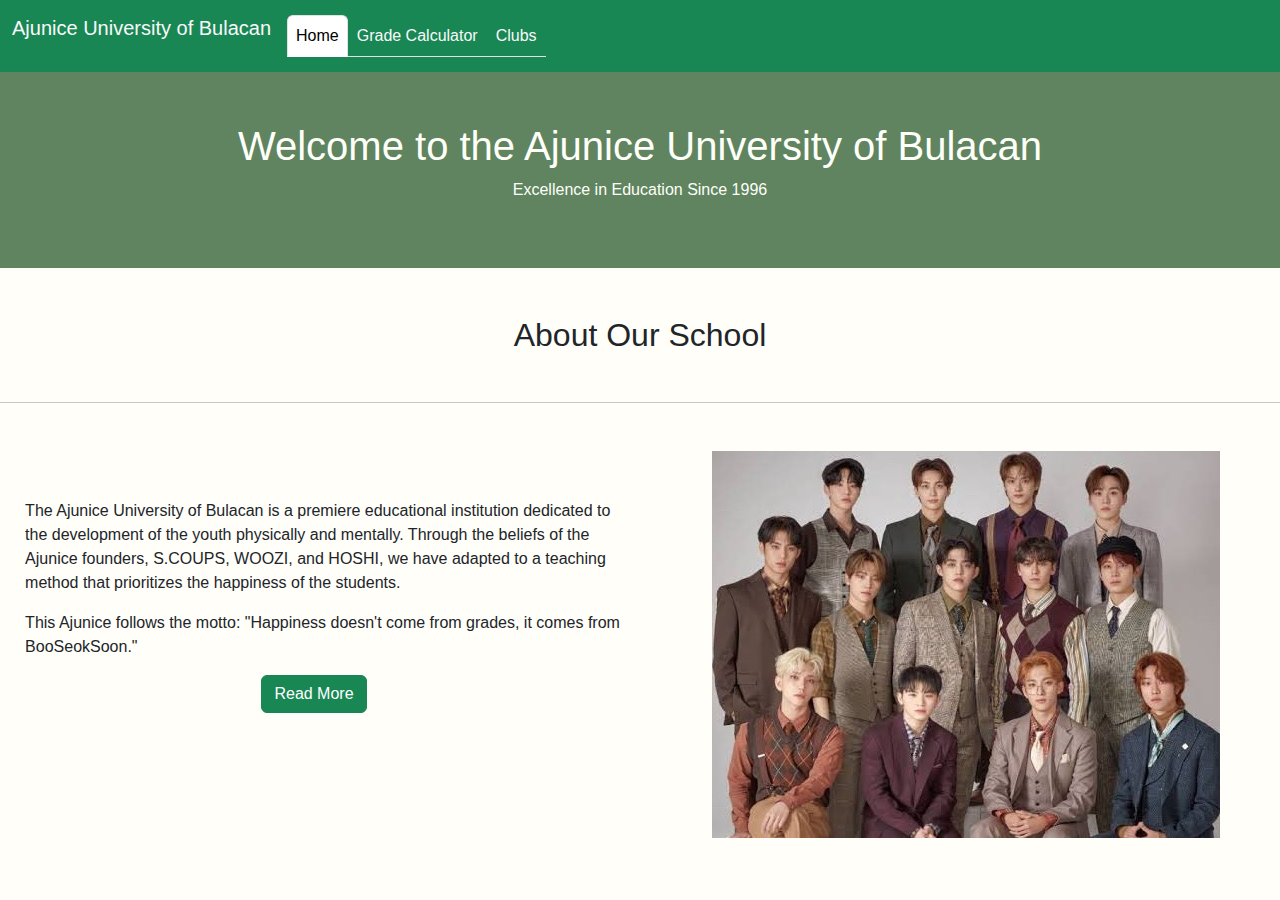
<file: index.html>
<!DOCTYPE html>
<html lang="en">
<head>
    <link rel="stylesheet" href="https://pyscript.net/releases/2025.7.3/core.css">
    <script type="module" src="https://pyscript.net/releases/2025.7.3/core.js"></script>

    <!-- SETUP BOOTSTAP: link to Bootstrap -->
	<link href="https://cdn.jsdelivr.net/npm/bootstrap@5.3.3/dist/css/bootstrap.min.css" rel="stylesheet" integrity="sha384-QWTKZyjpPEjISv5WaRU9OFeRpok6YctnYmDr5pNlyT2bRjXh0JMhjY6hW+ALEwIH" crossorigin="anonymous">

    <!--LINK TO STYLE-->
    <link rel="stylesheet" type="text/css" href="style.css">

	<link rel="preconnect" href="https://fonts.googleapis.com">
	<link rel="preconnect" href="https://fonts.gstatic.com" crossorigin>
	<link href="https://fonts.googleapis.com/css2?family=Dancing+Script:wght@400..700&family=Playfair+Display:ital,wght@0,400..900;1,400..900&family=Roboto+Condensed:ital,wght@0,100..900;1,100..900&display=swap" rel="stylesheet">

    <title>AUB | Homepage</title>
</head>
<body>
    <div>
        
        <nav class="navbar navbar-expand-sm bg-success">
            <div class="container-fluid">
                <a class="navbar-brand text-light logo">
                    <p>Ajunice University of Bulacan</p>
                </a>

                <button class="navbar-toggler" type="button" data-bs-toggle="collapse" data-bs-target="#mynavbar">
                    <span class="navbar-toggler-icon"></span>
                </button>
                
                <div class="collapse navbar-collapse" id="mynavbar">
                    <ul class="navbar-nav nav-tabs me-auto">
                     <li class="nav-item">
                            <a class="nav-link active" href="index.html">Home</a>
                        </li>
                        <li class="nav-item">
                            <a class="nav-link text-light" href="calcu.html">Grade Calculator</a>
                        </li>
                        <li class="nav-item">
                            <a class="nav-link text-light"href="clubs.html">Clubs</a>
                        </li>
                    </ul>
                </div>
            </div>
        </nav>
        
        <div class="welcome">
            <h1>Welcome to the Ajunice University of Bulacan</h1>
            <p>Excellence in Education Since 1996</p>
        </div>
        <h2 class="mt-5 mb-5">About Our School</h2><hr>
        <div class="row mt-5 mb-5">
            <div class="col">
                <p class="abt mt-5">The Ajunice University of Bulacan is a premiere educational institution dedicated to the development of the youth physically and mentally. Through the beliefs of the Ajunice founders, S.COUPS, WOOZI, and HOSHI, we have adapted to a teaching method that prioritizes the happiness of the students.
                </p>
                <p class="abt mt-3">This Ajunice follows the motto: "Happiness doesn't come from grades, it comes from BooSeokSoon."
                </p>
                <a href="clubs.html"><button type="button" class="btn btn-success">Read More</button></a>
            </div>
            <div class="col">
                <img src="founders.jpg">
            </div>
        </div>
    </div>
</body>
</file>
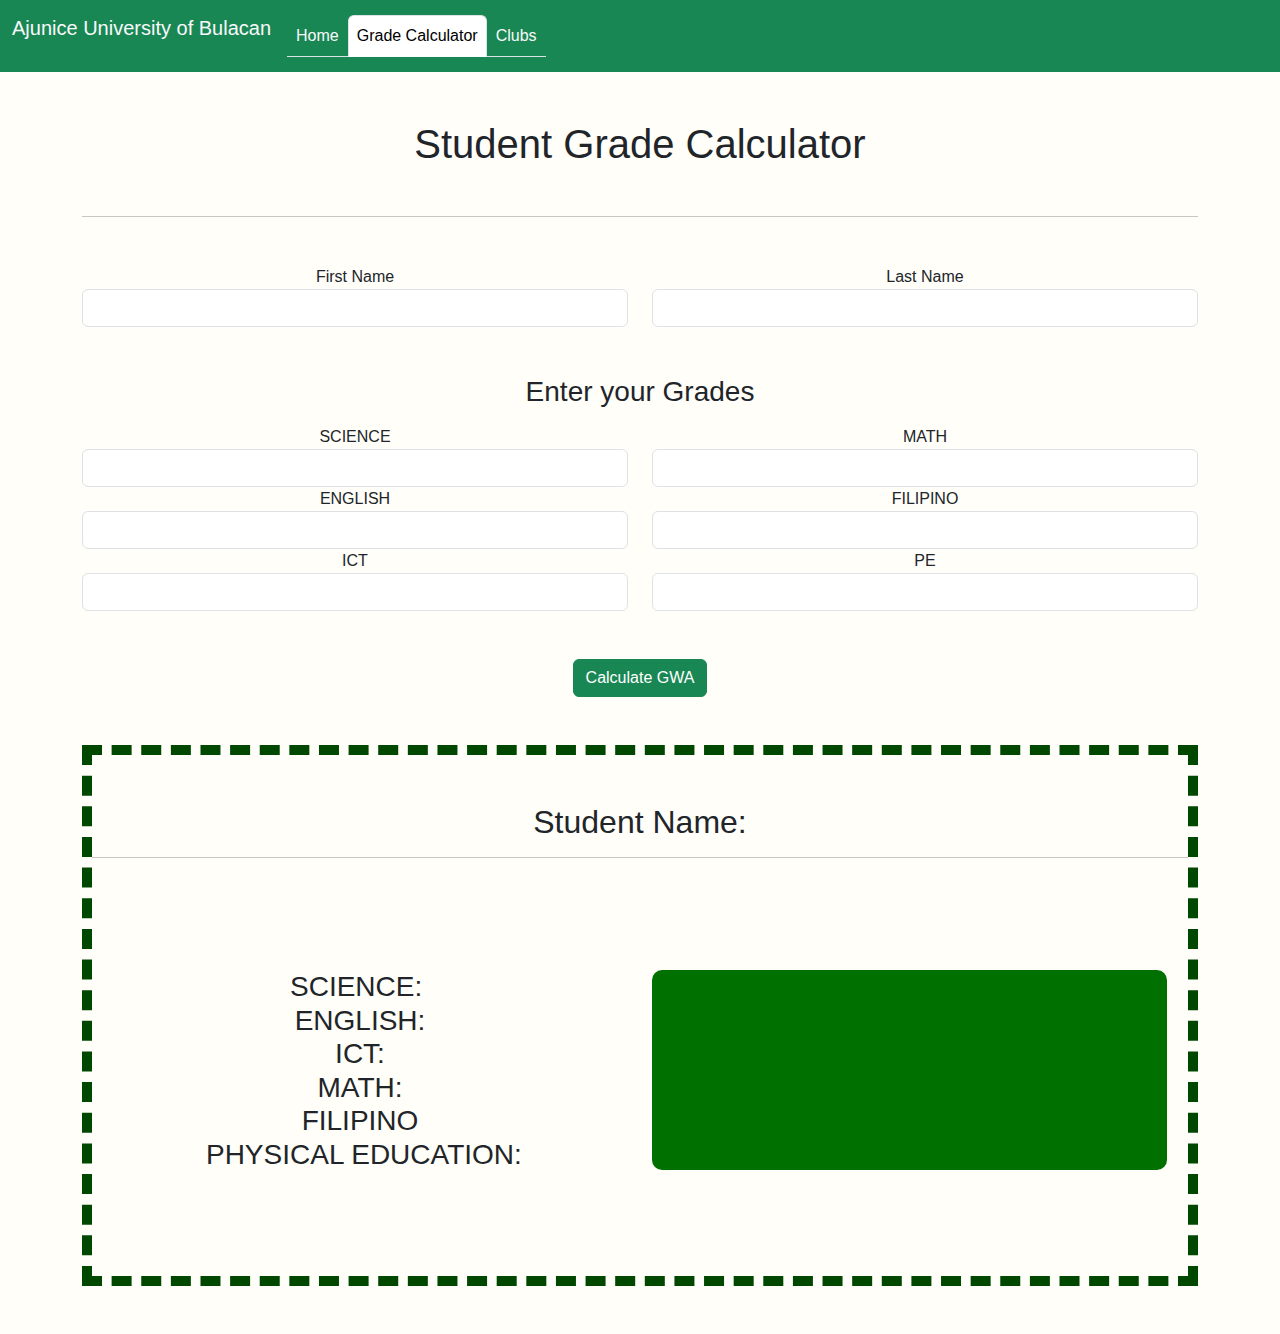
<file: calcu.html>
<!DOCTYPE html>
<html lang="en">
<head>
    <link rel="stylesheet" href="https://pyscript.net/releases/2025.7.3/core.css">
    <script type="module" src="https://pyscript.net/releases/2025.7.3/core.js"></script>

    <!-- SETUP BOOTSTAP: link to Bootstrap -->
	<link href="https://cdn.jsdelivr.net/npm/bootstrap@5.3.3/dist/css/bootstrap.min.css" rel="stylesheet" integrity="sha384-QWTKZyjpPEjISv5WaRU9OFeRpok6YctnYmDr5pNlyT2bRjXh0JMhjY6hW+ALEwIH" crossorigin="anonymous">

    <!--LINK TO STYLE-->
    <link rel="stylesheet" type="text/css" href="style.css">

	<link rel="preconnect" href="https://fonts.googleapis.com">
	<link rel="preconnect" href="https://fonts.gstatic.com" crossorigin>
	<link href="https://fonts.googleapis.com/css2?family=Dancing+Script:wght@400..700&family=Playfair+Display:ital,wght@0,400..900;1,400..900&family=Roboto+Condensed:ital,wght@0,100..900;1,100..900&display=swap" rel="stylesheet">

    <title>AUB | GWA Calculator</title>
</head>
<body>
    <nav class="navbar navbar-expand-sm bg-success">
            <div class="container-fluid">
                <a class="navbar-brand text-light logo">
                    <p>Ajunice University of Bulacan</p>
                </a>

                <button class="navbar-toggler" type="button" data-bs-toggle="collapse" data-bs-target="#mynavbar">
                    <span class="navbar-toggler-icon"></span>
                </button>
                
                <div class="collapse navbar-collapse" id="mynavbar">
                    <ul class="navbar-nav nav-tabs me-auto">
                        <li class="nav-item">
                            <a class="nav-link text-light" href="index.html">Home</a>
                        </li>
                        <li class="nav-item">
                            <a class="nav-link active" href="calcu.html">Grade Calculator</a>
                        </li>
                        <li class="nav-item">
                            <a class="nav-link text-light"href="clubs.html">Clubs</a>
                        </li>
                    </ul>
                </div>
            </div>
    </nav>
    <div class="container">
        <h1 class="mt-5 mb-5">Student Grade Calculator</h1>
        <hr>
        <form>
            <div class="row mt-5">
                <div class="col">
                    <label for="fname">First Name</label>
                    <input type="text" class="form-control" id="fname">
                </div>
                <div class="col">
                    <label for="lname">Last Name</label>
                    <input type="text" class="form-control" id="lname">
                </div>
            </div>
            <h3 class="mt-5 mb-3">Enter your Grades</h3>
            <div class="row">
                <div class="col">
                    <label for="sci">SCIENCE</label>
                    <input type="number" class="form-control" id="sci">
                    <label for="eng">ENGLISH</label>
                    <input type="number" class="form-control" id="eng">
                    <label for="ict">ICT</label>
                    <input type="number" class="form-control" id="ict">
                </div>
                <div class="col">
                    <label for="math">MATH</label>
                    <input type="number" class="form-control" id="math">
                    <label for="fil">FILIPINO</label>
                    <input type="number" class="form-control" id="fil">
                    <label for="pe">PE</label>
                    <input type="number" class="form-control" id="pe">
                </div>
            </div>
            <button type="button" class="btn btn-success mt-5 mb-5" py-click="gwacalc">Calculate GWA
            </button>
        </form>
        <div class="output mb-5">
            <h2 id="h2">Student Name:</h2><hr>
            <div class="row">
                <div class="col">
                    <h3 id="about">SCIENCE: <br> ENGLISH: <br/> ICT: <br/> MATH: <br/> FILIPINO <br/> PHYSICAL EDUCATION:</h3>
                </div>
                <div class="col">
                    <h3 id="ave" class="ave"></h3>
                </div>
            </div>
        </div>
    </div>
    <py-script src="main.py"></py-script>
</body>
</html>
</file>
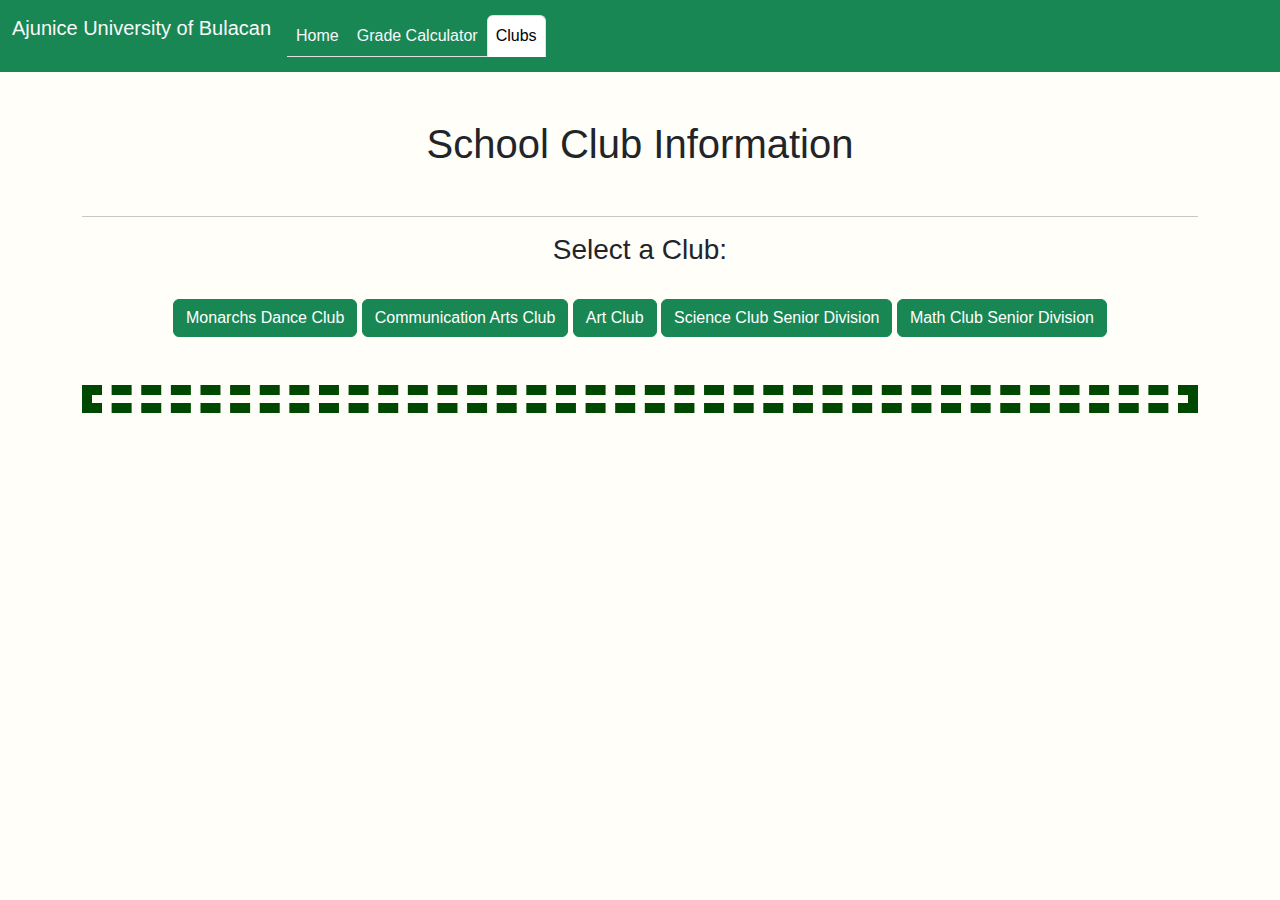
<file: clubs.html>
<!DOCTYPE html>
<html lang="en">
<head>
    <link rel="stylesheet" href="https://pyscript.net/releases/2025.7.3/core.css">
    <script type="module" src="https://pyscript.net/releases/2025.7.3/core.js"></script>

    <!-- SETUP BOOTSTAP: link to Bootstrap -->
	<link href="https://cdn.jsdelivr.net/npm/bootstrap@5.3.3/dist/css/bootstrap.min.css" rel="stylesheet" integrity="sha384-QWTKZyjpPEjISv5WaRU9OFeRpok6YctnYmDr5pNlyT2bRjXh0JMhjY6hW+ALEwIH" crossorigin="anonymous">

    <!--LINK TO STYLE-->
    <link rel="stylesheet" type="text/css" href="style.css">

	<link rel="preconnect" href="https://fonts.googleapis.com">
	<link rel="preconnect" href="https://fonts.gstatic.com" crossorigin>
	<link href="https://fonts.googleapis.com/css2?family=Dancing+Script:wght@400..700&family=Playfair+Display:ital,wght@0,400..900;1,400..900&family=Roboto+Condensed:ital,wght@0,100..900;1,100..900&display=swap" rel="stylesheet">

    <title>AUB | Clubs</title>
</head>
<body>
    <nav class="navbar navbar-expand-sm bg-success">
            <div class="container-fluid">
                <a class="navbar-brand text-light logo">
                    <p>Ajunice University of Bulacan</p>
                </a>

                <button class="navbar-toggler" type="button" data-bs-toggle="collapse" data-bs-target="#mynavbar">
                    <span class="navbar-toggler-icon"></span>
                </button>
                
                <div class="collapse navbar-collapse" id="mynavbar">
                    <ul class="navbar-nav nav-tabs me-auto">
                        <li class="nav-item">
                            <a class="nav-link text-light" href="index.html">Home</a>
                        </li>
                        <li class="nav-item">
                            <a class="nav-link text-light" href="calcu.html">Grade Calculator</a>
                        </li>
                        <li class="nav-item">
                            <a class="nav-link active"href="clubs.html">Clubs</a>
                        </li>
                    </ul>
                </div>
            </div>
    </nav>
    <div class="container">
        <h1 class="mt-5 mb-5">School Club Information</h1><hr>

        <form>
            <h3>Select a Club:</h3><br/>
            <button type="button" class="btn btn-success" py-click="monarchs">Monarchs Dance Club</button>
            <button type="button" class="btn btn-success" py-click="commarts">Communication Arts Club</button>
            <button type="button" class="btn btn-success" py-click="art">Art Club</button>
            <button type="button" class="btn btn-success" py-click="science">Science Club Senior Division</button>
            <button type="button" class="btn btn-success" py-click="math">Math Club Senior Division</button>
        </form> 
        <div class="cluboutput mt-5 mb-5"><h4 id="cluboutput"></h4></div>
    </div>
    <py-script src="main.py"></py-script>
</body>
</html>
</file>
<file: style.css>
body {
    background-color: rgb(255, 254, 249);
    text-align: center;
    font-family: 'Gill Sans', 'Gill Sans MT', Calibri, 'Trebuchet MS', sans-serif;
}

.welcome {
    background-color: rgb(96, 132, 96);
    color: rgb(253, 255, 248);
    padding: 50px;
}

.abt {
    text-align: left;
    margin-left: 4%;
}

.output {
    white-space: pre-wrap;
    border: 10px dashed rgb(0, 72, 0);
}

.ave {
    background-color: rgb(0, 112, 0);
    padding: 100px;
    color: rgb(255, 253, 219);
    border-radius: 10px;
    margin-right: 4%;
}

.cluboutput {
    white-space: pre-wrap;
    border: 10px dashed rgb(0, 72, 0);
    text-align: left;
}
</file>
